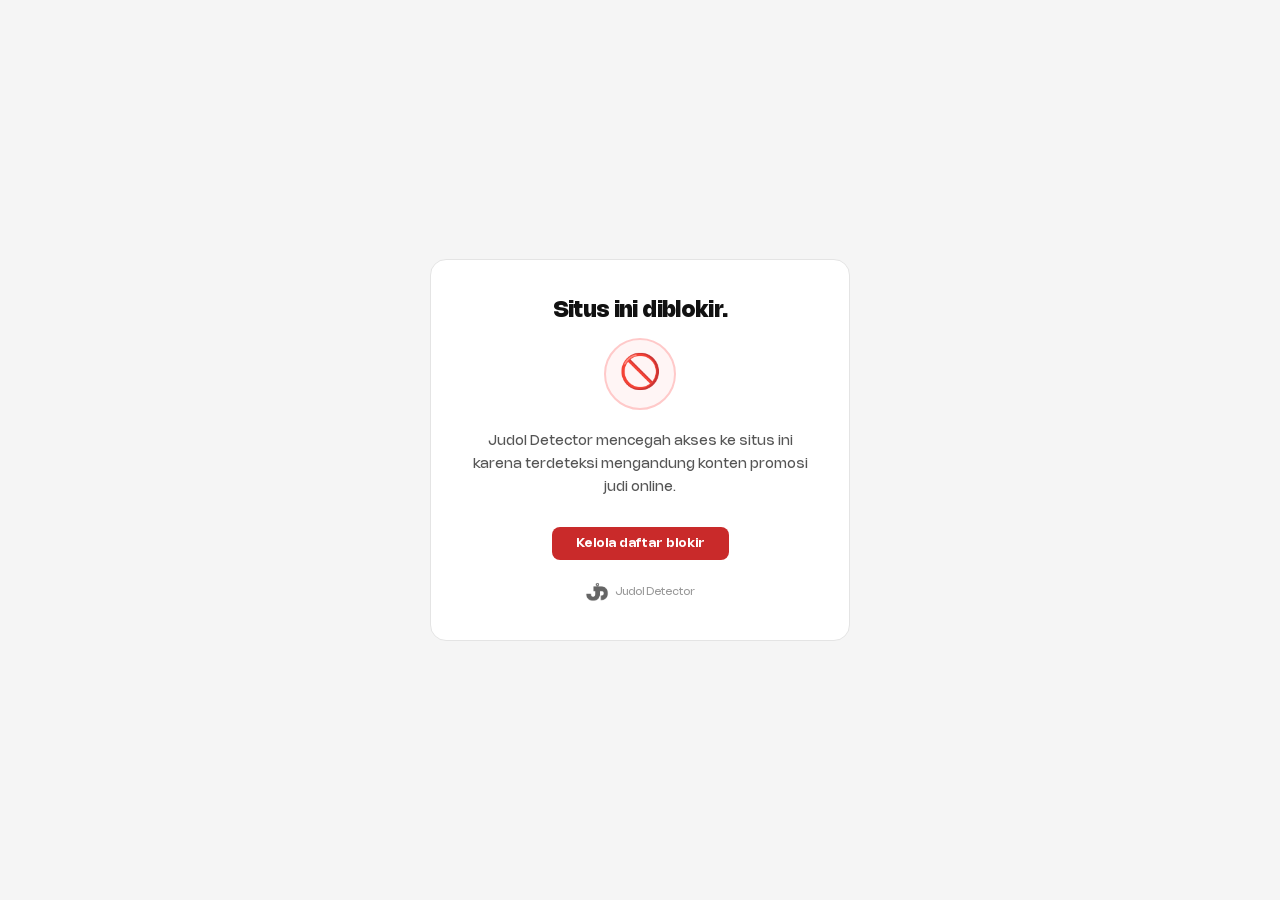
<file: extension/blocked.html>
<!DOCTYPE html>
<html lang="id">
<head>
    <meta charset="UTF-8">
    <meta name="viewport" content="width=device-width, initial-scale=1.0">
    <title>Situs Diblokir — Judol Detector</title>
    <style>
        @font-face {
            font-family: 'Nohemi';
            src: url('fonts/Nohemi-VF.ttf') format('truetype');
            font-weight: 100 900;
            font-style: normal;
            font-display: swap;
        }

        :root {
            --bg:           #f5f5f5;
            --surface:      #ffffff;
            --border:       #e4e4e4;
            --text:         #111111;
            --text-2:       #555555;
            --text-3:       #999999;
            --danger:       #c92a2a;
            --danger-light: #fff5f5;
            --danger-border:#ffc9c9;
        }

        * { margin: 0; padding: 0; box-sizing: border-box; }

        body {
            font-family: 'Nohemi', -apple-system, BlinkMacSystemFont, sans-serif;
            background: var(--bg);
            color: var(--text);
            min-height: 100vh;
            display: flex;
            align-items: center;
            justify-content: center;
            padding: 24px;
            -webkit-font-smoothing: antialiased;
        }

        .card {
            background: var(--surface);
            border: 1px solid var(--border);
            border-radius: 16px;
            padding: 40px 32px 36px;
            max-width: 420px;
            width: 100%;
            text-align: center;
        }

        h1 {
            font-size: 22px;
            font-weight: 800;
            color: var(--text);
            letter-spacing: -0.03em;
            margin-bottom: 16px;
        }

        .block-icon {
            width: 72px;
            height: 72px;
            background: var(--danger-light);
            border: 2px solid var(--danger-border);
            border-radius: 50%;
            display: flex;
            align-items: center;
            justify-content: center;
            margin: 0 auto 20px;
            font-size: 34px;
            line-height: 1;
        }

        .desc {
            font-size: 14px;
            color: var(--text-2);
            line-height: 1.65;
            margin-bottom: 28px;
        }

        .btn {
            display: inline-block;
            width: auto;
            padding: 10px 24px;
            border: none;
            border-radius: 8px;
            font-family: inherit;
            font-size: 13px;
            font-weight: 600;
            cursor: pointer;
            transition: opacity 0.15s, transform 0.1s;
            line-height: 1;
            background: var(--danger);
            color: white;
        }

        .btn:hover  { opacity: 0.88; transform: translateY(-1px); }
        .btn:active { transform: translateY(0); }

        .footer-note {
            margin-top: 20px;
            font-size: 11px;
            color: var(--text-3);
            display: flex;
            align-items: center;
            justify-content: center;
            gap: 6px;
        }

        .footer-logo {
            width: 24px;
            height: 24px;
            border-radius: 5px;
            object-fit: contain;
            opacity: 0.6;
        }
    </style>
</head>
<body>
    <div class="card">
        <h1>Situs ini diblokir.</h1>
        <div class="block-icon">🚫</div>
        <p class="desc">Judol Detector mencegah akses ke situs ini karena terdeteksi mengandung konten promosi judi online.</p>
        <button class="btn" id="btnManage">Kelola daftar blokir</button>
        <p class="footer-note">
            <img src="icons/jd_trans.png" class="footer-logo" alt="">
            Judol Detector
        </p>
    </div>

    <script src="blocked.js"></script>
</body>
</html>
</file>
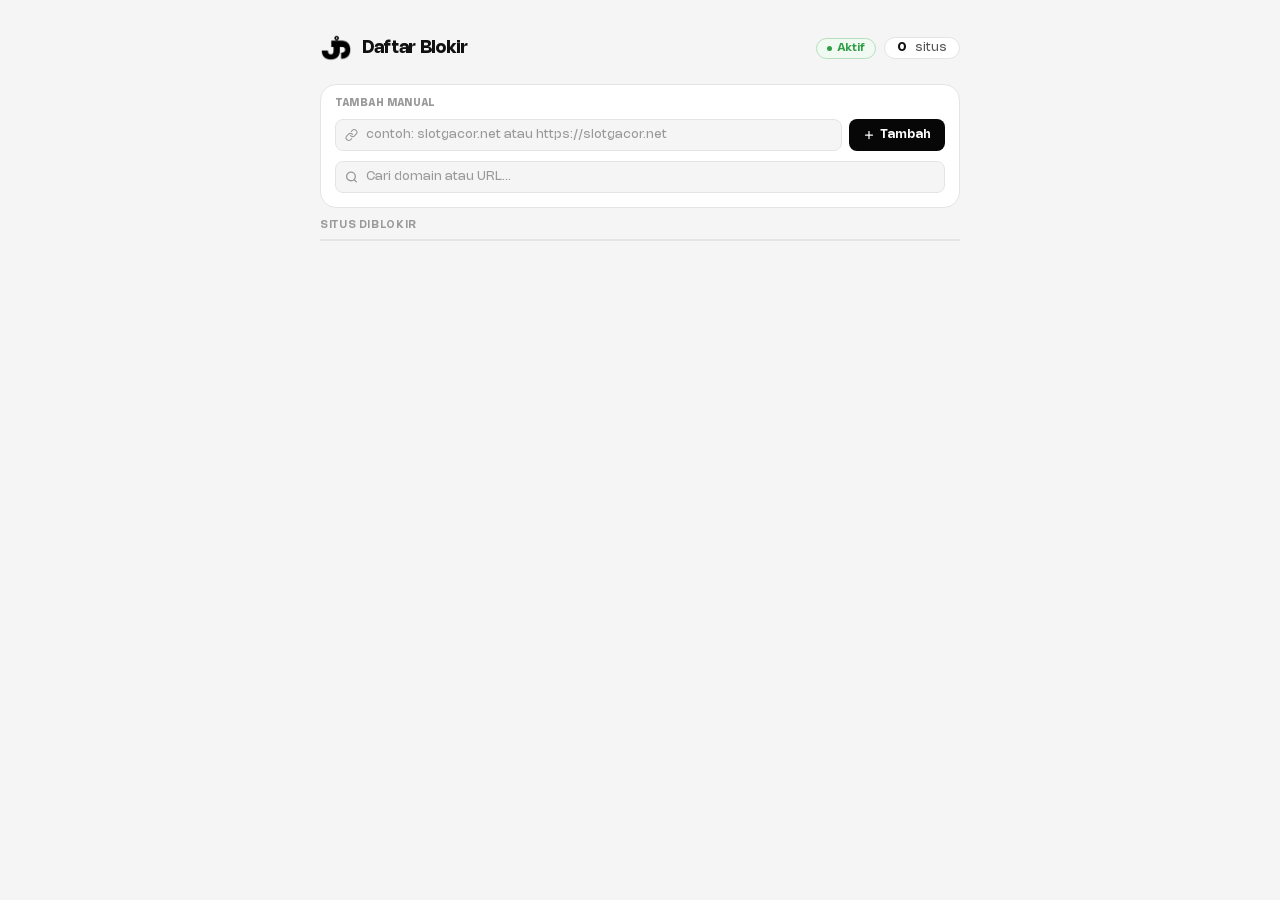
<file: extension/blocklist/blocklist.html>
<!DOCTYPE html>
<html lang="id">
<head>
    <meta charset="UTF-8">
    <meta name="viewport" content="width=device-width, initial-scale=1.0">
    <title>Daftar Blokir — Judol Detector</title>
    <style>
        @font-face {
            font-family: 'Nohemi';
            src: url('../fonts/Nohemi-VF.ttf') format('truetype');
            font-weight: 100 900;
            font-style: normal;
            font-display: swap;
        }

        :root {
            --bg:           #f5f5f5;
            --surface:      #ffffff;
            --border:       #e4e4e4;
            --border-dark:  #cccccc;
            --text:         #111111;
            --text-2:       #555555;
            --text-3:       #999999;
            --accent:       #070707;
            --accent-light: #f0f0f0;
            --accent-mid:   #cccccc;
            --danger:       #c92a2a;
            --danger-light: #fff5f5;
            --danger-border:#ffc9c9;
            --success:      #2f9e44;
            --r-s: 5px;
            --r:   8px;
            --r-l: 12px;
            --r-xl: 16px;
        }

        * { margin: 0; padding: 0; box-sizing: border-box; }

        body {
            font-family: 'Nohemi', -apple-system, BlinkMacSystemFont, sans-serif;
            background: var(--bg);
            color: var(--text);
            min-height: 100vh;
            padding: 32px 20px 48px;
            -webkit-font-smoothing: antialiased;
        }

        .container {
            max-width: 640px;
            margin: 0 auto;
        }

        /* ── HEADER ── */
        .page-header {
            display: flex;
            align-items: center;
            justify-content: space-between;
            margin-bottom: 20px;
            gap: 12px;
            flex-wrap: wrap;
        }

        .header-left {
            display: flex;
            align-items: center;
            gap: 10px;
        }

        .header-logo {
            width: 32px;
            height: 32px;
            border-radius: 7px;
            object-fit: contain;
        }

        .header-title {
            font-size: 17px;
            font-weight: 700;
            color: var(--text);
            letter-spacing: -0.02em;
        }

        .header-right {
            display: flex;
            align-items: center;
            gap: 8px;
        }

        .pill {
            display: flex;
            align-items: center;
            gap: 5px;
            background: var(--surface);
            border: 1px solid var(--border);
            border-radius: 100px;
            padding: 4px 12px;
            font-size: 12px;
            color: var(--text-2);
        }

        .pill strong { color: var(--text); font-weight: 700; }

        .status-pill {
            display: flex;
            align-items: center;
            gap: 5px;
            background: #f0faf2;
            border: 1px solid #b5dfbc;
            border-radius: 100px;
            padding: 4px 10px;
            font-size: 11px;
            font-weight: 600;
            color: var(--success);
        }

        .status-pulse {
            width: 5px;
            height: 5px;
            background: var(--success);
            border-radius: 50%;
            animation: pulse 1.5s ease infinite;
        }

        @keyframes pulse {
            0%, 100% { opacity: 1; }
            50%       { opacity: 0.35; }
        }

        /* ── CONTROL BOX ── */
        .control-box {
            background: var(--surface);
            border: 1px solid var(--border);
            border-radius: var(--r-xl);
            padding: 14px;
            margin-bottom: 12px;
            display: flex;
            flex-direction: column;
            gap: 10px;
        }

        .control-label {
            font-size: 10px;
            font-weight: 700;
            letter-spacing: 0.07em;
            text-transform: uppercase;
            color: var(--text-3);
        }

        .add-row {
            display: flex;
            gap: 7px;
        }

        .input-field {
            flex: 1;
            position: relative;
        }

        .input-ico {
            position: absolute;
            left: 10px;
            top: 50%;
            transform: translateY(-50%);
            color: var(--text-3);
            display: flex;
            pointer-events: none;
        }

        .input-ico svg { width: 13px; height: 13px; }

        input[type="text"] {
            width: 100%;
            background: var(--bg);
            border: 1px solid var(--border);
            border-radius: var(--r);
            padding: 9px 11px 9px 30px;
            color: var(--text);
            font-family: inherit;
            font-size: 12.5px;
            outline: none;
            transition: border-color 0.15s, box-shadow 0.15s;
        }

        input[type="text"]::placeholder { color: var(--text-3); }

        input[type="text"]:focus {
            border-color: var(--accent);
            box-shadow: 0 0 0 2px rgba(26,86,219,0.12);
            background: white;
        }

        input[type="text"].invalid {
            border-color: var(--danger);
            box-shadow: 0 0 0 2px rgba(201,42,42,0.1);
        }

        .btn-add {
            background: var(--accent);
            color: white;
            border: none;
            border-radius: var(--r);
            padding: 9px 14px;
            font-family: inherit;
            font-size: 12px;
            font-weight: 600;
            cursor: pointer;
            white-space: nowrap;
            display: flex;
            align-items: center;
            gap: 5px;
            transition: opacity 0.15s;
        }

        .btn-add:hover { opacity: 0.85; }
        .btn-add svg   { width: 12px; height: 12px; }

        .validation-msg {
            font-size: 11px;
            color: var(--danger);
            display: none;
        }

        .btn-clear-all {
            font-size: 11px;
            font-weight: 500;
            color: var(--text-3);
            background: none;
            border: none;
            cursor: pointer;
            padding: 2px 6px;
            border-radius: var(--r-s);
            transition: color 0.15s, background 0.15s;
            display: none;
        }

        .btn-clear-all:hover {
            color: var(--danger);
            background: var(--danger-light);
        }

        /* ── LIST HEADER ── */
        .list-head {
            display: flex;
            align-items: center;
            justify-content: space-between;
            margin-bottom: 8px;
        }

        .list-head-label {
            font-size: 10.5px;
            font-weight: 600;
            letter-spacing: 0.06em;
            text-transform: uppercase;
            color: var(--text-3);
        }

        /* ── LIST ── */
        .list {
            list-style: none;
            background: var(--surface);
            border: 1px solid var(--border);
            border-radius: var(--r-xl);
            overflow: hidden;
            max-height: 440px;
            overflow-y: auto;
            scrollbar-width: thin;
            scrollbar-color: #e0e0e0 transparent;
        }

        .list::-webkit-scrollbar       { width: 4px; }
        .list::-webkit-scrollbar-track { background: transparent; }
        .list::-webkit-scrollbar-thumb { background: #e0e0e0; border-radius: 4px; }

        /* ── LIST ITEM ── */
        .list-item {
            display: flex;
            align-items: center;
            justify-content: space-between;
            padding: 11px 14px;
            border-bottom: 1px solid var(--border);
            gap: 10px;
            animation: fadeIn 0.18s ease;
            transition: background 0.12s;
        }

        .list-item:last-child { border-bottom: none; }
        .list-item:hover      { background: #fafafa; }

        @keyframes fadeIn {
            from { opacity: 0; transform: translateY(4px); }
            to   { opacity: 1; transform: translateY(0); }
        }

        .item-left {
            display: flex;
            align-items: center;
            gap: 9px;
            overflow: hidden;
        }

        .favicon {
            width: 20px;
            height: 20px;
            border-radius: 4px;
            border: 1px solid var(--border);
            background: var(--bg);
            display: flex;
            align-items: center;
            justify-content: center;
            flex-shrink: 0;
            overflow: hidden;
        }

        .favicon img { width: 100%; height: 100%; object-fit: cover; }

        .favicon-letter {
            font-size: 8px;
            font-weight: 700;
            color: var(--text-3);
            text-transform: uppercase;
        }

        .item-domain {
            font-size: 13px;
            font-weight: 500;
            color: var(--text);
            white-space: nowrap;
            overflow: hidden;
            text-overflow: ellipsis;
        }

        .btn-del {
            background: none;
            border: none;
            cursor: pointer;
            color: var(--text-3);
            padding: 4px;
            border-radius: var(--r-s);
            display: flex;
            align-items: center;
            flex-shrink: 0;
            transition: color 0.15s, background 0.15s;
        }

        .btn-del svg  { width: 14px; height: 14px; }
        .btn-del:hover {
            color: var(--danger);
            background: var(--danger-light);
        }

        /* ── EMPTY STATE ── */
        .empty {
            text-align: center;
            padding: 44px 20px;
            border: 1px solid var(--border);
            border-radius: var(--r-xl);
            background: white;
            display: none;
        }

        .empty-title { font-size: 14px; font-weight: 600; color: var(--text); margin-bottom: 6px; }
        .empty-desc  { font-size: 12px; color: var(--text-3); line-height: 1.6; max-width: 280px; margin: 0 auto; }

        /* ── FADE OUT ANIMATION ── */
        .item-out {
            animation: itemOut 0.18s ease forwards !important;
        }

        @keyframes itemOut {
            to {
                opacity: 0;
                max-height: 0;
                padding-top: 0;
                padding-bottom: 0;
                border-bottom-width: 0;
                overflow: hidden;
            }
        }

        /* ── MODAL ── */
        .overlay {
            position: fixed;
            inset: 0;
            background: rgba(0,0,0,0.35);
            backdrop-filter: blur(3px);
            display: flex;
            align-items: center;
            justify-content: center;
            z-index: 100;
            opacity: 0;
            pointer-events: none;
            transition: opacity 0.18s;
        }

        .overlay.open {
            opacity: 1;
            pointer-events: auto;
        }

        .modal {
            background: var(--surface);
            border: 1px solid var(--border);
            border-radius: var(--r-xl);
            padding: 24px;
            max-width: 340px;
            width: 90%;
            transform: scale(0.95);
            transition: transform 0.18s;
        }

        .overlay.open .modal { transform: scale(1); }

        .modal h3 {
            font-size: 15px;
            font-weight: 700;
            color: var(--text);
            margin-bottom: 8px;
        }

        .modal p {
            font-size: 12.5px;
            color: var(--text-2);
            line-height: 1.6;
            margin-bottom: 20px;
        }

        .modal-btns { display: flex; gap: 8px; }

        .modal-btn {
            flex: 1;
            padding: 9px 12px;
            border: none;
            border-radius: var(--r);
            font-family: inherit;
            font-size: 12px;
            font-weight: 600;
            cursor: pointer;
            transition: opacity 0.15s;
        }

        .modal-btn:hover  { opacity: 0.85; }
        .modal-btn-cancel { background: var(--bg); color: var(--text-2); border: 1px solid var(--border-dark); }
        .modal-btn-danger { background: var(--danger); color: white; }

        /* ── TOAST ── */
        .toasts {
            position: fixed;
            bottom: 20px;
            right: 20px;
            z-index: 300;
            display: flex;
            flex-direction: column;
            gap: 6px;
            pointer-events: none;
        }

        .toast {
            background: var(--text);
            color: white;
            padding: 10px 16px;
            border-radius: var(--r);
            font-size: 12.5px;
            font-weight: 500;
            opacity: 0;
            transform: translateY(8px) scale(0.97);
            transition: opacity 0.2s, transform 0.2s;
            pointer-events: auto;
            max-width: 280px;
            box-shadow: 0 4px 12px rgba(0,0,0,0.15);
        }

        .toast.ok  { background: #1a1a1a; }
        .toast.err { background: var(--danger); }
        .toast.show { opacity: 1; transform: translateY(0) scale(1); }

        @media (max-width: 480px) {
            body { padding: 20px 14px 36px; }
        }
    </style>
</head>
<body>
<div class="container">

    <header class="page-header">
        <div class="header-left">
        <img src="../icons/jd_trans.png" class="header-logo" alt="Logo" onerror="this.style.display='none'">
            <h1 class="header-title">Daftar Blokir</h1>
        </div>
        <div class="header-right">
            <div class="status-pill">
                <span class="status-pulse"></span>
                Aktif
            </div>
            <div class="pill"><strong id="blockedCount">0</strong>&nbsp;situs</div>
        </div>
    </header>

    <div class="control-box">
        <div class="control-label">Tambah manual</div>
        <div style="display:flex;flex-direction:column;gap:6px;">
            <div class="add-row">
                <div class="input-field">
                    <div class="input-ico">
                        <svg xmlns="http://www.w3.org/2000/svg" viewBox="0 0 24 24" fill="none"
                             stroke="currentColor" stroke-width="2" stroke-linecap="round" stroke-linejoin="round">
                            <path d="M10 13a5 5 0 0 0 7.54.54l3-3a5 5 0 0 0-7.07-7.07l-1.72 1.71"></path>
                            <path d="M14 11a5 5 0 0 0-7.54-.54l-3 3a5 5 0 0 0 7.07 7.07l1.71-1.71"></path>
                        </svg>
                    </div>
                    <input type="text" id="inputDomain" placeholder="contoh: slotgacor.net atau https://slotgacor.net" autocomplete="off">
                </div>
                <button id="btnAdd" class="btn-add">
                    <svg xmlns="http://www.w3.org/2000/svg" viewBox="0 0 24 24" fill="none"
                         stroke="currentColor" stroke-width="2.5" stroke-linecap="round" stroke-linejoin="round">
                        <line x1="12" y1="5" x2="12" y2="19"></line>
                        <line x1="5" y1="12" x2="19" y2="12"></line>
                    </svg>
                    Tambah
                </button>
            </div>
            <span id="validationMessage" class="validation-msg">Format domain tidak valid. Masukkan tanpa http:// atau https://</span>
        </div>
        <div class="input-field">
            <div class="input-ico">
                <svg xmlns="http://www.w3.org/2000/svg" viewBox="0 0 24 24" fill="none"
                     stroke="currentColor" stroke-width="2.5" stroke-linecap="round" stroke-linejoin="round">
                    <circle cx="11" cy="11" r="8"></circle>
                    <line x1="21" y1="21" x2="16.65" y2="16.65"></line>
                </svg>
            </div>
            <input type="text" id="searchBar" placeholder="Cari domain atau URL..." autocomplete="off">
        </div>
    </div>

    <div class="list-head">
        <span class="list-head-label">Situs Diblokir</span>
        <button id="btnClearAll" class="btn-clear-all">Hapus semua</button>
    </div>

    <ul id="list" class="list"></ul>

    <div id="emptyState" class="empty">
        <div class="empty-title" id="emptyTitle">Belum ada situs yang diblokir</div>
        <p class="empty-desc" id="emptyDesc">Tambahkan domain secara manual di atas, atau biarkan ekstensi mendeteksi dan memblokir otomatis.</p>
    </div>

</div>

<!-- Modal konfirmasi hapus semua -->
<div id="confirmModal" class="overlay">
    <div class="modal">
        <h3>Hapus semua blokir?</h3>
        <p>Semua domain di daftar ini akan dihapus. Situs-situs tersebut bisa diakses kembali. Tindakan ini tidak bisa dibatalkan.</p>
        <div class="modal-btns">
            <button id="btnModalCancel" class="modal-btn modal-btn-cancel">Batal</button>
            <button id="btnModalConfirm" class="modal-btn modal-btn-danger">Ya, hapus semua</button>
        </div>
    </div>
</div>

<div id="toastContainer" class="toasts"></div>

<script src="blocklist.js"></script>
</body>
</html>
</file>
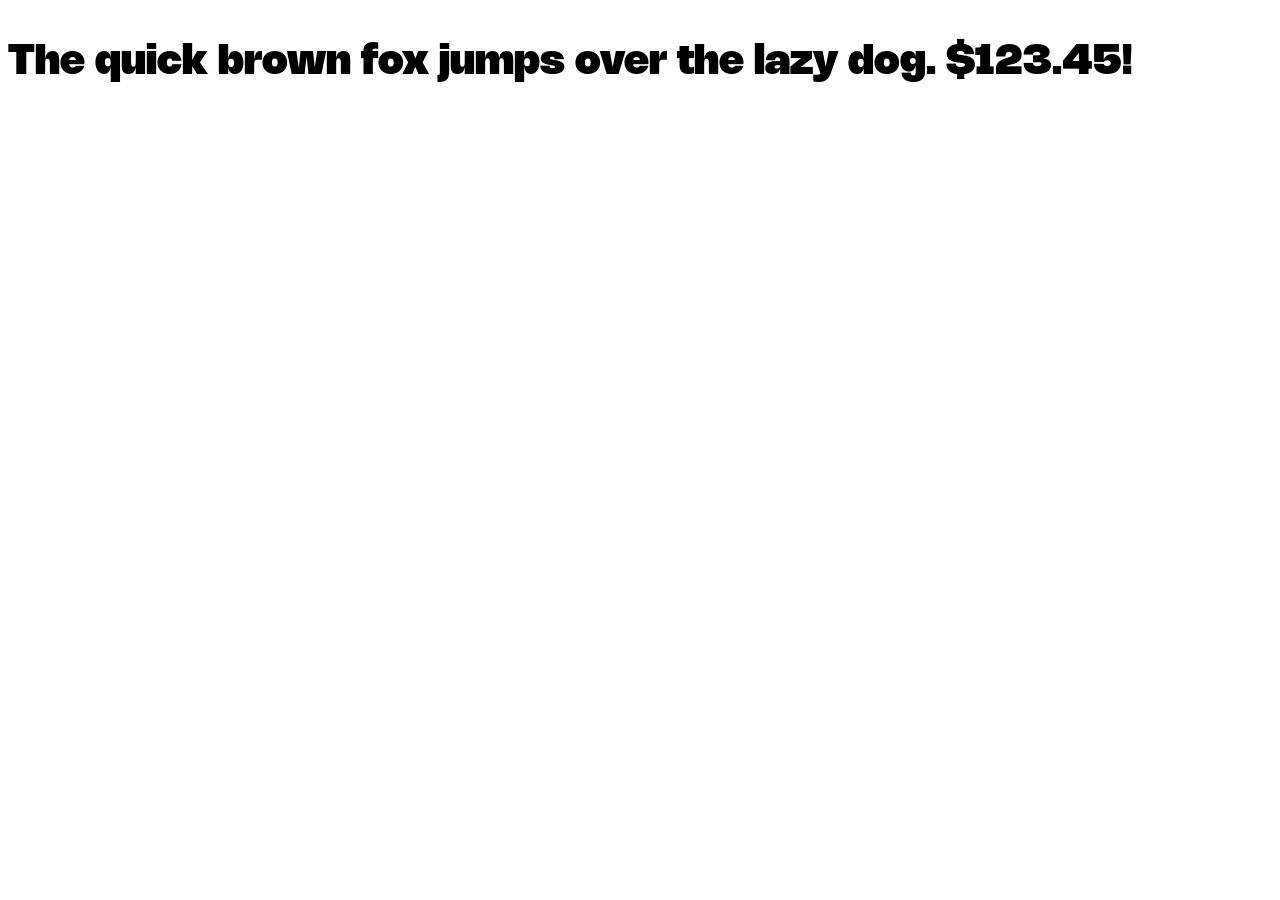
<file: landing-page/fonts/Nohemi/Nohemi/Web-PS/Nohemi-Black.html>
<!DOCTYPE html PUBLIC "-//W3C//DTD XHTML 1.0 Strict//EN" "http://www.w3.org/TR/xhtml1/DTD/xhtml1-strict.dtd">
<html lang="en" xml:lang="en" xmlns="http://www.w3.org/1999/xhtml">
<head>
<meta content="text/html; charset=utf-8" http-equiv="content-type"/>
<meta content="en-us" http-equiv="Content-Language"/>
<title>Nohemi Black - Web Font Specimen</title>
<link rel="stylesheet" type="text/css" media="screen" href="Nohemi-Black.css" />
<style type="text/css" media="screen">
body { font-size: 42px; font-family: "NohemiBlack", Georgia; }
</style>
</head>
<body>
<p contenteditable="true">The quick brown fox jumps over the lazy dog. $123.45!</p>
</body>
</html>
</file>
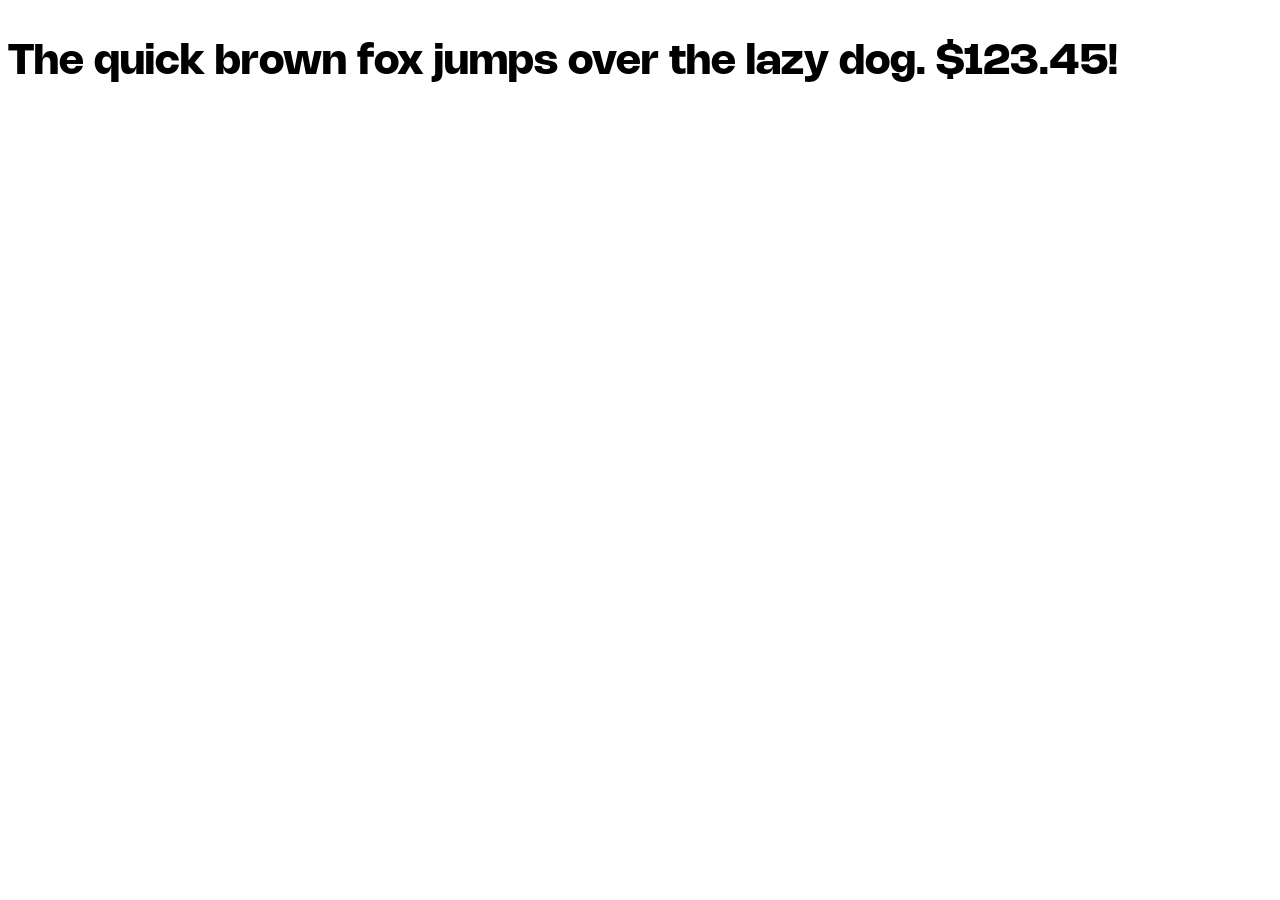
<file: landing-page/fonts/Nohemi/Nohemi/Web-PS/Nohemi-Bold.html>
<!DOCTYPE html PUBLIC "-//W3C//DTD XHTML 1.0 Strict//EN" "http://www.w3.org/TR/xhtml1/DTD/xhtml1-strict.dtd">
<html lang="en" xml:lang="en" xmlns="http://www.w3.org/1999/xhtml">
<head>
<meta content="text/html; charset=utf-8" http-equiv="content-type"/>
<meta content="en-us" http-equiv="Content-Language"/>
<title>Nohemi Bold - Web Font Specimen</title>
<link rel="stylesheet" type="text/css" media="screen" href="Nohemi-Bold.css" />
<style type="text/css" media="screen">
body { font-size: 42px; font-family: "Nohemi", Georgia; }
</style>
</head>
<body>
<p contenteditable="true">The quick brown fox jumps over the lazy dog. $123.45!</p>
</body>
</html>
</file>
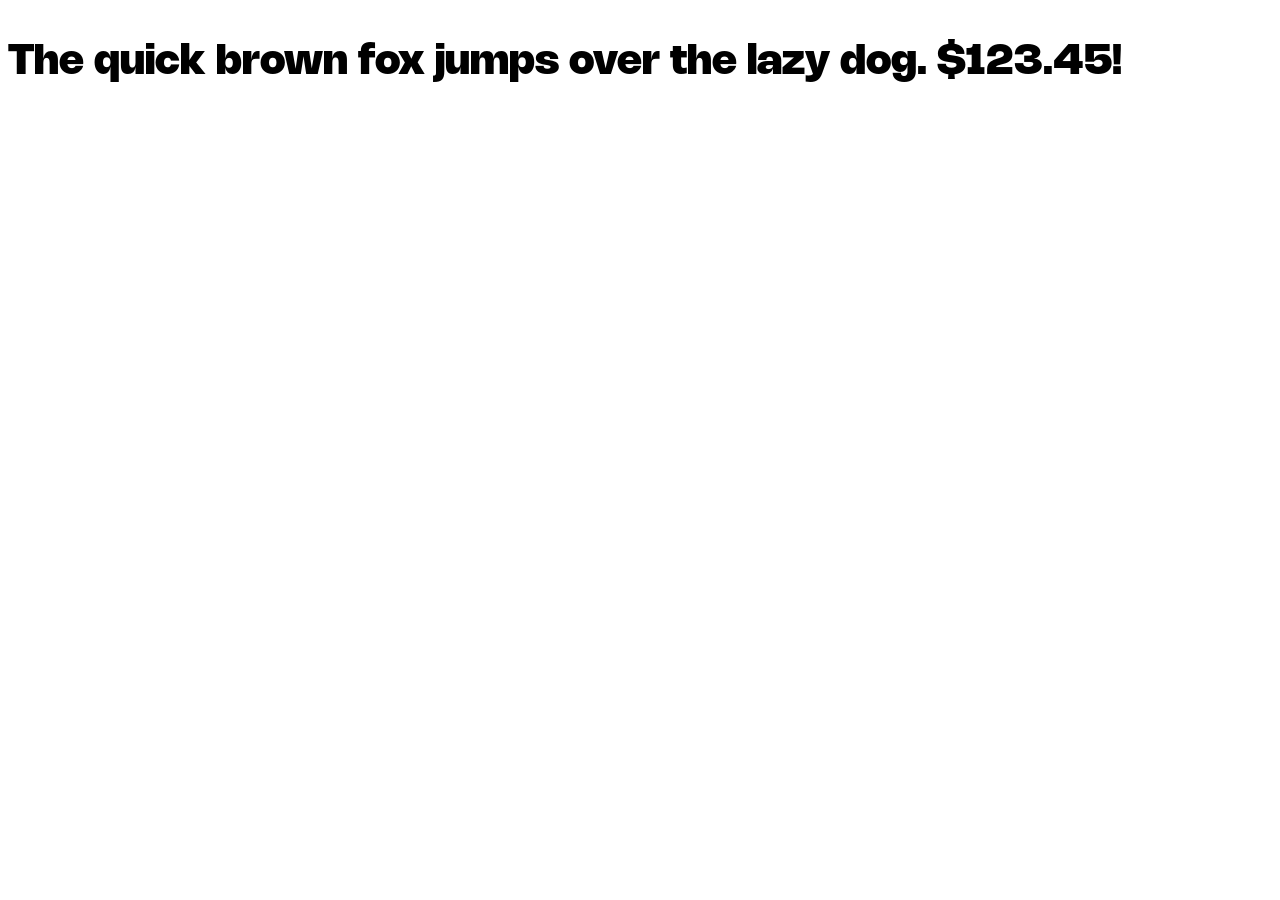
<file: landing-page/fonts/Nohemi/Nohemi/Web-PS/Nohemi-ExtraBold.html>
<!DOCTYPE html PUBLIC "-//W3C//DTD XHTML 1.0 Strict//EN" "http://www.w3.org/TR/xhtml1/DTD/xhtml1-strict.dtd">
<html lang="en" xml:lang="en" xmlns="http://www.w3.org/1999/xhtml">
<head>
<meta content="text/html; charset=utf-8" http-equiv="content-type"/>
<meta content="en-us" http-equiv="Content-Language"/>
<title>Nohemi Extra Bold - Web Font Specimen</title>
<link rel="stylesheet" type="text/css" media="screen" href="Nohemi-ExtraBold.css" />
<style type="text/css" media="screen">
body { font-size: 42px; font-family: "NohemiExtBd", Georgia; }
</style>
</head>
<body>
<p contenteditable="true">The quick brown fox jumps over the lazy dog. $123.45!</p>
</body>
</html>
</file>
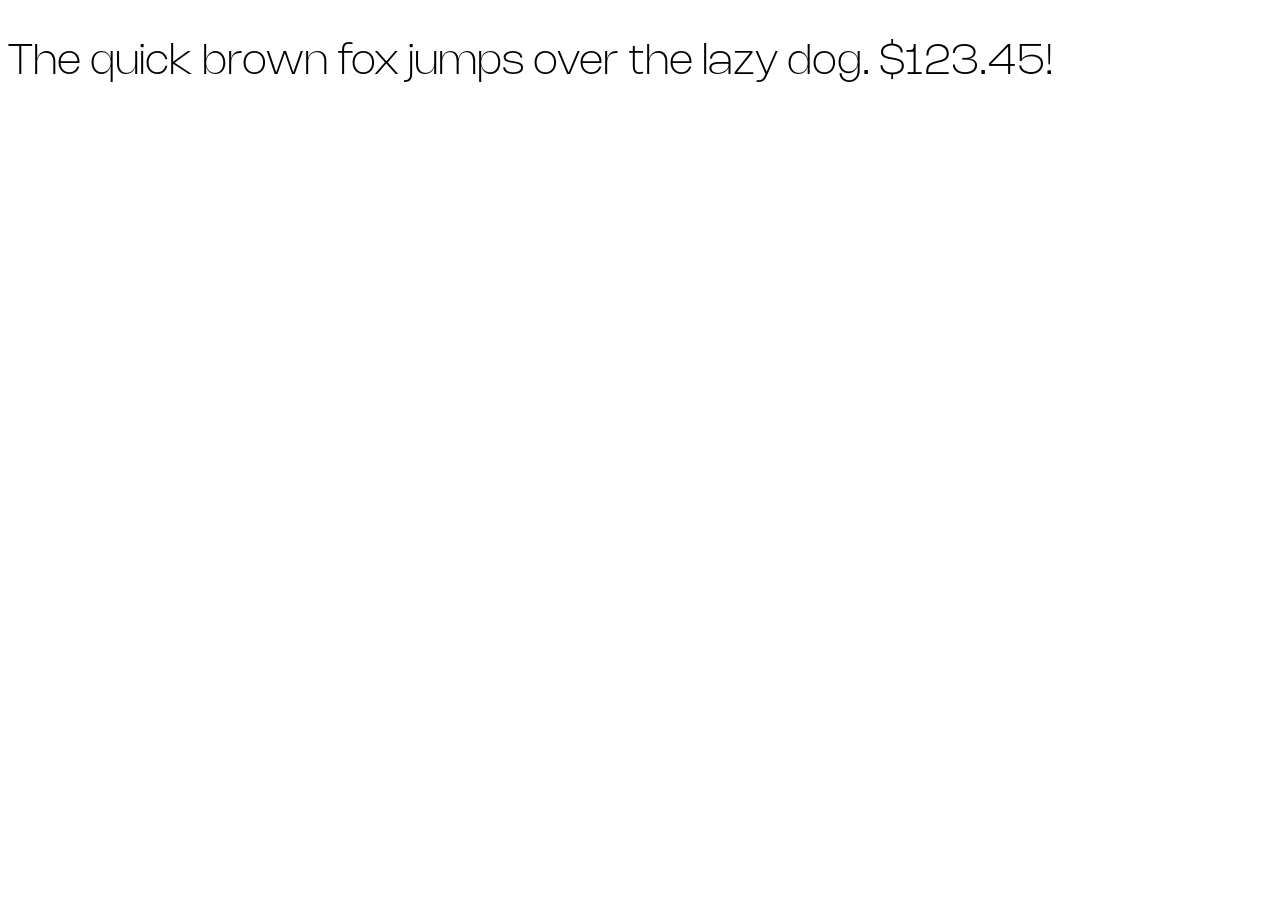
<file: landing-page/fonts/Nohemi/Nohemi/Web-PS/Nohemi-ExtraLight.html>
<!DOCTYPE html PUBLIC "-//W3C//DTD XHTML 1.0 Strict//EN" "http://www.w3.org/TR/xhtml1/DTD/xhtml1-strict.dtd">
<html lang="en" xml:lang="en" xmlns="http://www.w3.org/1999/xhtml">
<head>
<meta content="text/html; charset=utf-8" http-equiv="content-type"/>
<meta content="en-us" http-equiv="Content-Language"/>
<title>Nohemi Extra Light - Web Font Specimen</title>
<link rel="stylesheet" type="text/css" media="screen" href="Nohemi-ExtraLight.css" />
<style type="text/css" media="screen">
body { font-size: 42px; font-family: "NohemiExtLt", Georgia; }
</style>
</head>
<body>
<p contenteditable="true">The quick brown fox jumps over the lazy dog. $123.45!</p>
</body>
</html>
</file>
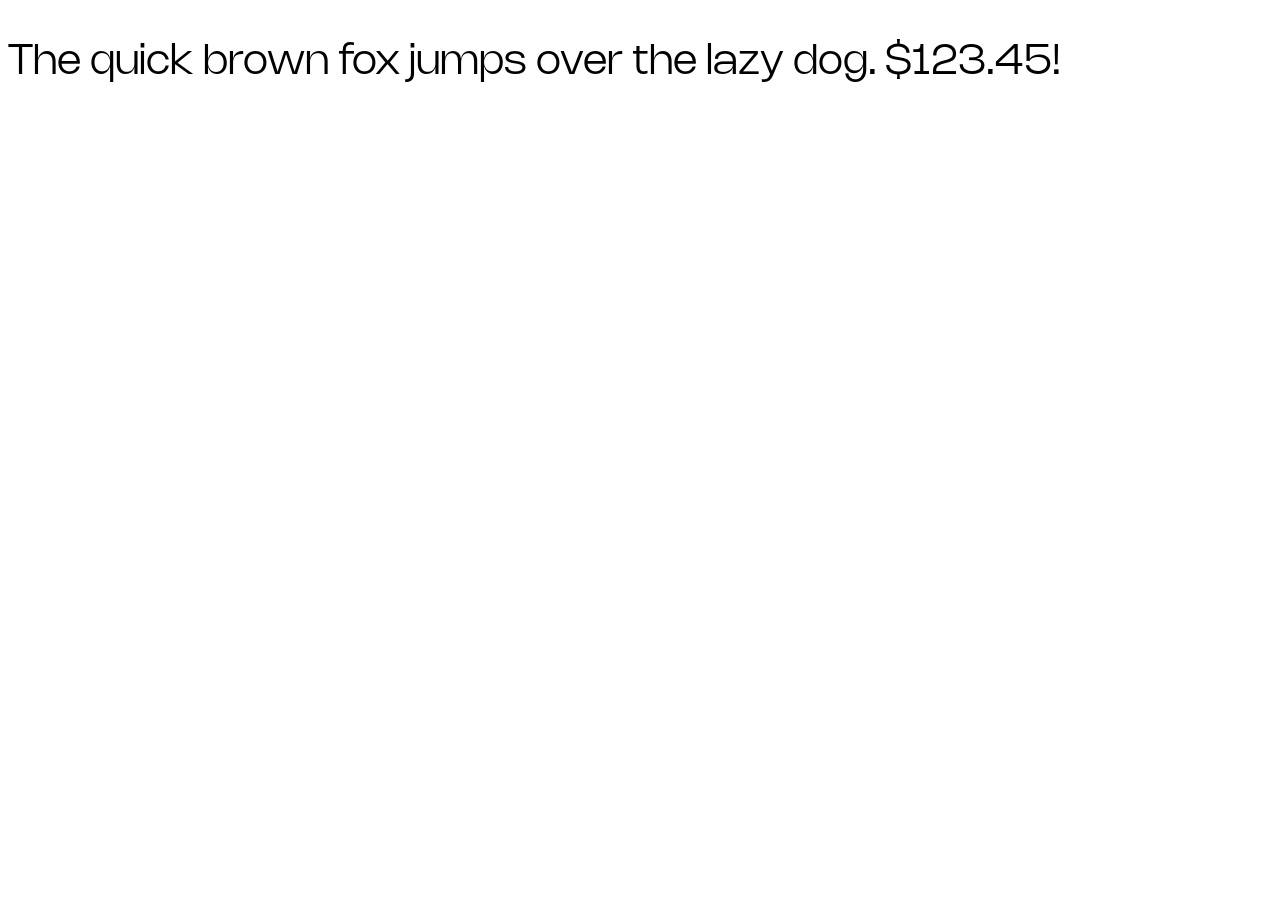
<file: landing-page/fonts/Nohemi/Nohemi/Web-PS/Nohemi-Light.html>
<!DOCTYPE html PUBLIC "-//W3C//DTD XHTML 1.0 Strict//EN" "http://www.w3.org/TR/xhtml1/DTD/xhtml1-strict.dtd">
<html lang="en" xml:lang="en" xmlns="http://www.w3.org/1999/xhtml">
<head>
<meta content="text/html; charset=utf-8" http-equiv="content-type"/>
<meta content="en-us" http-equiv="Content-Language"/>
<title>Nohemi Light - Web Font Specimen</title>
<link rel="stylesheet" type="text/css" media="screen" href="Nohemi-Light.css" />
<style type="text/css" media="screen">
body { font-size: 42px; font-family: "NohemiLight", Georgia; }
</style>
</head>
<body>
<p contenteditable="true">The quick brown fox jumps over the lazy dog. $123.45!</p>
</body>
</html>
</file>
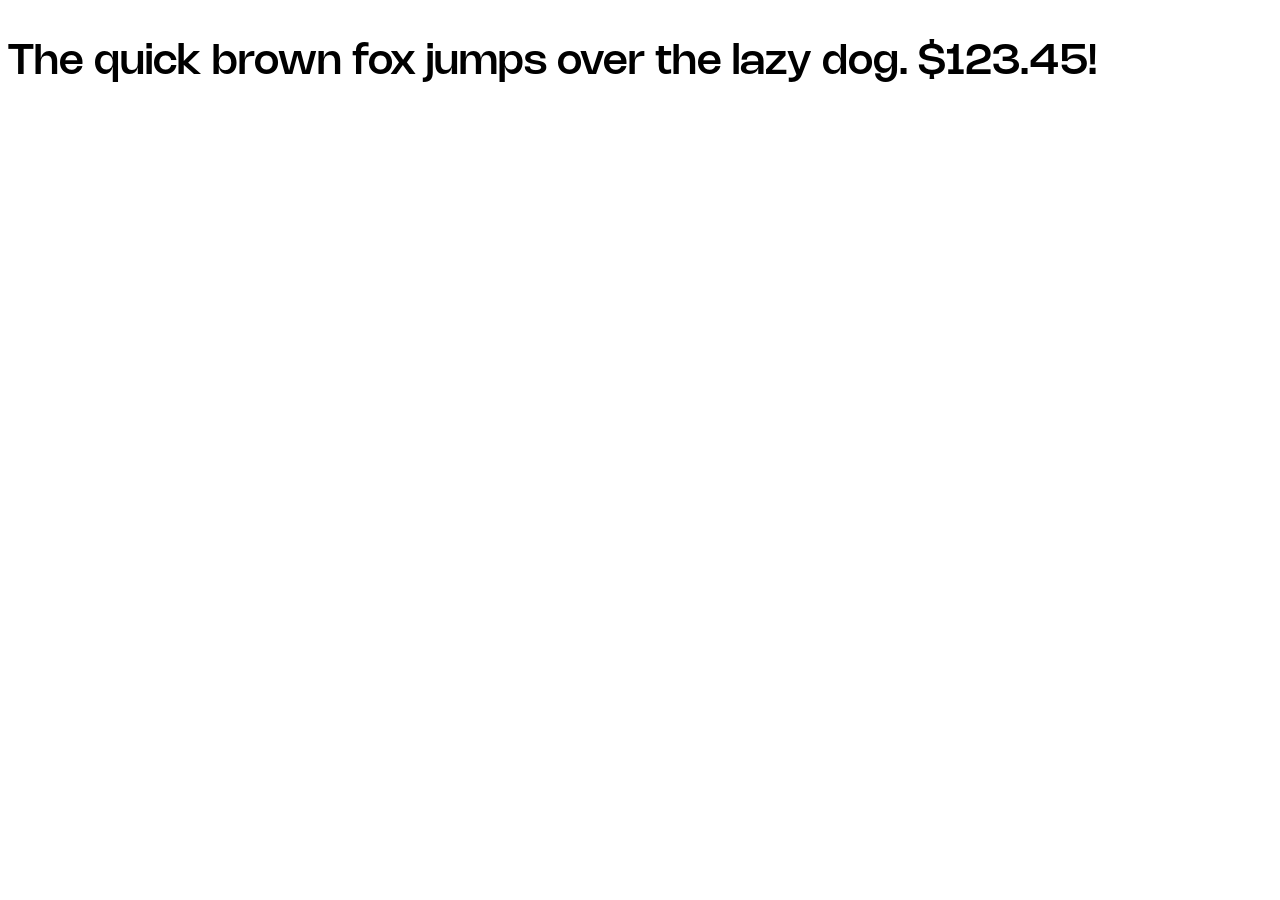
<file: landing-page/fonts/Nohemi/Nohemi/Web-PS/Nohemi-Medium.html>
<!DOCTYPE html PUBLIC "-//W3C//DTD XHTML 1.0 Strict//EN" "http://www.w3.org/TR/xhtml1/DTD/xhtml1-strict.dtd">
<html lang="en" xml:lang="en" xmlns="http://www.w3.org/1999/xhtml">
<head>
<meta content="text/html; charset=utf-8" http-equiv="content-type"/>
<meta content="en-us" http-equiv="Content-Language"/>
<title>Nohemi Medium - Web Font Specimen</title>
<link rel="stylesheet" type="text/css" media="screen" href="Nohemi-Medium.css" />
<style type="text/css" media="screen">
body { font-size: 42px; font-family: "NohemiMed", Georgia; }
</style>
</head>
<body>
<p contenteditable="true">The quick brown fox jumps over the lazy dog. $123.45!</p>
</body>
</html>
</file>
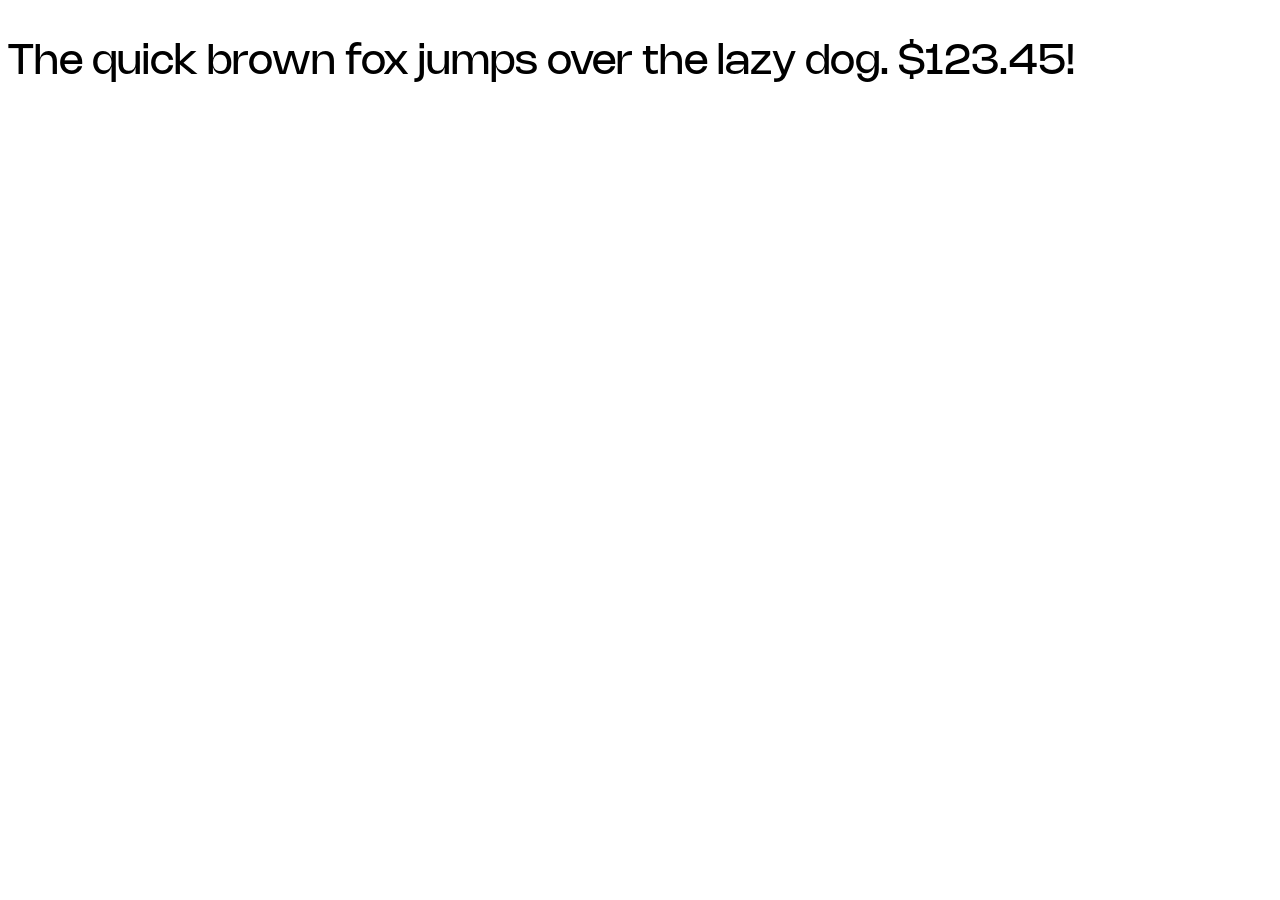
<file: landing-page/fonts/Nohemi/Nohemi/Web-PS/Nohemi-Regular.html>
<!DOCTYPE html PUBLIC "-//W3C//DTD XHTML 1.0 Strict//EN" "http://www.w3.org/TR/xhtml1/DTD/xhtml1-strict.dtd">
<html lang="en" xml:lang="en" xmlns="http://www.w3.org/1999/xhtml">
<head>
<meta content="text/html; charset=utf-8" http-equiv="content-type"/>
<meta content="en-us" http-equiv="Content-Language"/>
<title>Nohemi Regular - Web Font Specimen</title>
<link rel="stylesheet" type="text/css" media="screen" href="Nohemi-Regular.css" />
<style type="text/css" media="screen">
body { font-size: 42px; font-family: "Nohemi", Georgia; }
</style>
</head>
<body>
<p contenteditable="true">The quick brown fox jumps over the lazy dog. $123.45!</p>
</body>
</html>
</file>
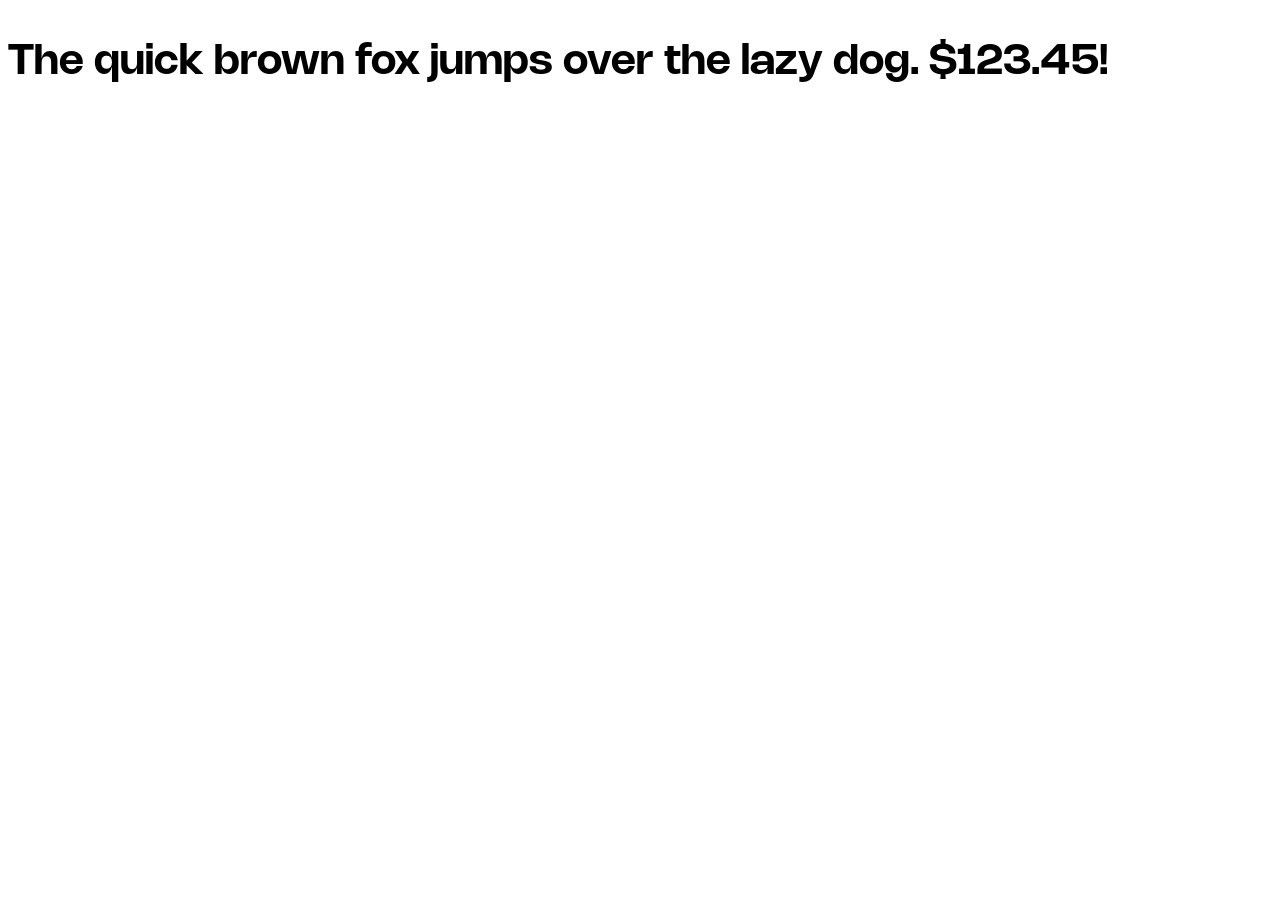
<file: landing-page/fonts/Nohemi/Nohemi/Web-PS/Nohemi-SemiBold.html>
<!DOCTYPE html PUBLIC "-//W3C//DTD XHTML 1.0 Strict//EN" "http://www.w3.org/TR/xhtml1/DTD/xhtml1-strict.dtd">
<html lang="en" xml:lang="en" xmlns="http://www.w3.org/1999/xhtml">
<head>
<meta content="text/html; charset=utf-8" http-equiv="content-type"/>
<meta content="en-us" http-equiv="Content-Language"/>
<title>Nohemi Semi Bold - Web Font Specimen</title>
<link rel="stylesheet" type="text/css" media="screen" href="Nohemi-SemiBold.css" />
<style type="text/css" media="screen">
body { font-size: 42px; font-family: "NohemiSemBd", Georgia; }
</style>
</head>
<body>
<p contenteditable="true">The quick brown fox jumps over the lazy dog. $123.45!</p>
</body>
</html>
</file>
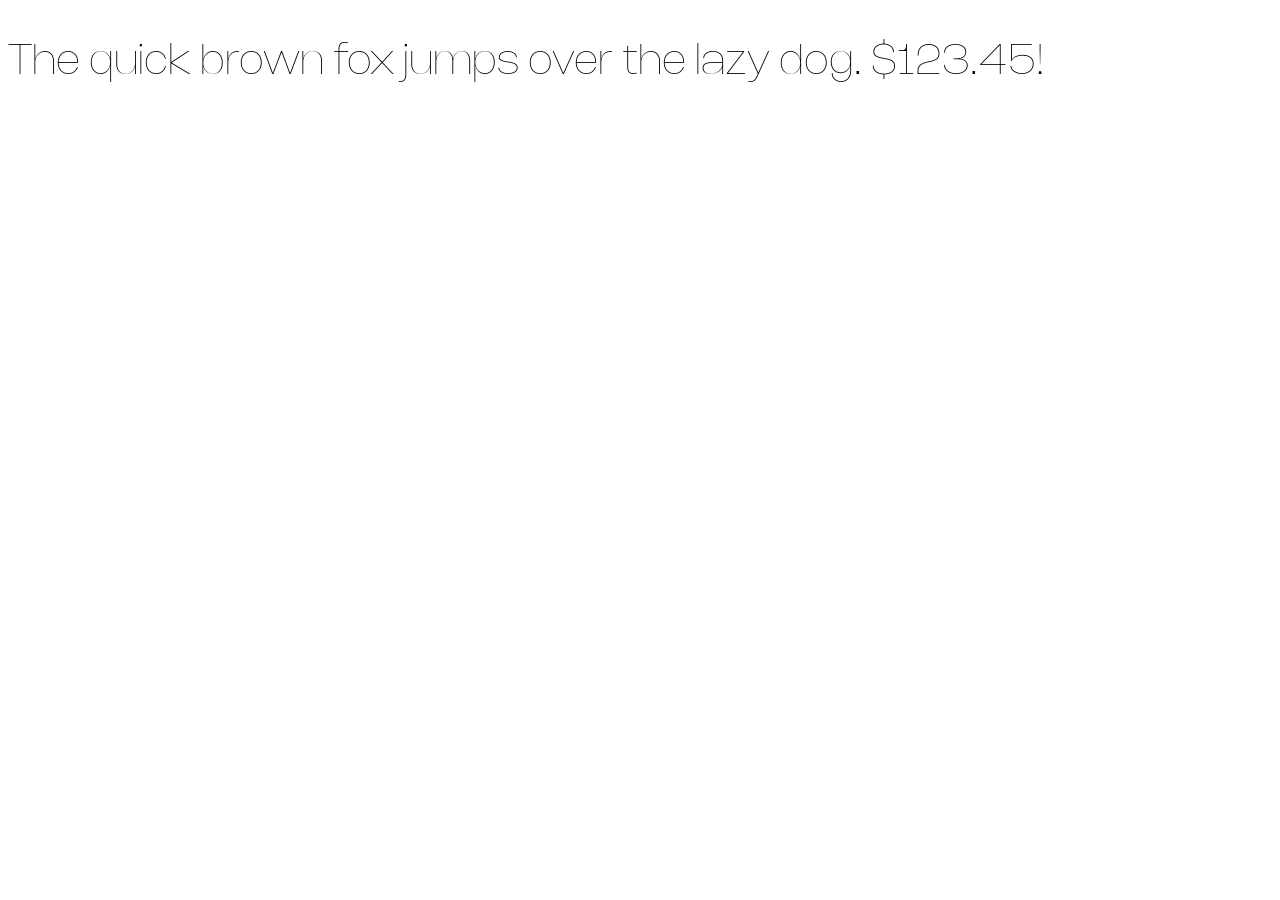
<file: landing-page/fonts/Nohemi/Nohemi/Web-PS/Nohemi-Thin.html>
<!DOCTYPE html PUBLIC "-//W3C//DTD XHTML 1.0 Strict//EN" "http://www.w3.org/TR/xhtml1/DTD/xhtml1-strict.dtd">
<html lang="en" xml:lang="en" xmlns="http://www.w3.org/1999/xhtml">
<head>
<meta content="text/html; charset=utf-8" http-equiv="content-type"/>
<meta content="en-us" http-equiv="Content-Language"/>
<title>Nohemi Thin - Web Font Specimen</title>
<link rel="stylesheet" type="text/css" media="screen" href="Nohemi-Thin.css" />
<style type="text/css" media="screen">
body { font-size: 42px; font-family: "NohemiThin", Georgia; }
</style>
</head>
<body>
<p contenteditable="true">The quick brown fox jumps over the lazy dog. $123.45!</p>
</body>
</html>
</file>
<file: landing-page/fonts/Nohemi/Nohemi/Web-PS/Nohemi-Black.css>
/* Webfont: Nohemi-Black */@font-face {
    font-family: 'NohemiBlack';
    src: url('Nohemi-Black.woff2') format('woff2'), /* Modern Browsers */
         url('Nohemi-Black.otf') format('opentype'); /* Safari, Android, iOS */
             font-style: normal;
    font-weight: normal;
    text-rendering: optimizeLegibility;
}
</file>
<file: landing-page/fonts/Nohemi/Nohemi/Web-PS/Nohemi-Bold.css>
/* Webfont: Nohemi-Bold */@font-face {
    font-family: 'Nohemi';
    src: url('Nohemi-Bold.woff2') format('woff2'), /* Modern Browsers */
         url('Nohemi-Bold.otf') format('opentype'); /* Safari, Android, iOS */
             font-style: normal;
    font-weight: bold;
    text-rendering: optimizeLegibility;
}
</file>
<file: landing-page/fonts/Nohemi/Nohemi/Web-PS/Nohemi-ExtraBold.css>
/* Webfont: Nohemi-ExtraBold */@font-face {
    font-family: 'NohemiExtBd';
    src: url('Nohemi-ExtraBold.woff2') format('woff2'), /* Modern Browsers */
         url('Nohemi-ExtraBold.otf') format('opentype'); /* Safari, Android, iOS */
             font-style: normal;
    font-weight: normal;
    text-rendering: optimizeLegibility;
}
</file>
<file: landing-page/fonts/Nohemi/Nohemi/Web-PS/Nohemi-ExtraLight.css>
/* Webfont: Nohemi-ExtraLight */@font-face {
    font-family: 'NohemiExtLt';
    src: url('Nohemi-ExtraLight.woff2') format('woff2'), /* Modern Browsers */
         url('Nohemi-ExtraLight.otf') format('opentype'); /* Safari, Android, iOS */
             font-style: normal;
    font-weight: normal;
    text-rendering: optimizeLegibility;
}
</file>
<file: landing-page/fonts/Nohemi/Nohemi/Web-PS/Nohemi-Light.css>
/* Webfont: Nohemi-Light */@font-face {
    font-family: 'NohemiLight';
    src: url('Nohemi-Light.woff2') format('woff2'), /* Modern Browsers */
         url('Nohemi-Light.otf') format('opentype'); /* Safari, Android, iOS */
             font-style: normal;
    font-weight: normal;
    text-rendering: optimizeLegibility;
}
</file>
<file: landing-page/fonts/Nohemi/Nohemi/Web-PS/Nohemi-Medium.css>
/* Webfont: Nohemi-Medium */@font-face {
    font-family: 'NohemiMed';
    src: url('Nohemi-Medium.woff2') format('woff2'), /* Modern Browsers */
         url('Nohemi-Medium.otf') format('opentype'); /* Safari, Android, iOS */
             font-style: normal;
    font-weight: normal;
    text-rendering: optimizeLegibility;
}
</file>
<file: landing-page/fonts/Nohemi/Nohemi/Web-PS/Nohemi-Regular.css>
/* Webfont: Nohemi-Regular */@font-face {
    font-family: 'Nohemi';
    src: url('Nohemi-Regular.woff2') format('woff2'), /* Modern Browsers */
         url('Nohemi-Regular.otf') format('opentype'); /* Safari, Android, iOS */
             font-style: normal;
    font-weight: normal;
    text-rendering: optimizeLegibility;
}
</file>
<file: landing-page/fonts/Nohemi/Nohemi/Web-PS/Nohemi-SemiBold.css>
/* Webfont: Nohemi-SemiBold */@font-face {
    font-family: 'NohemiSemBd';
    src: url('Nohemi-SemiBold.woff2') format('woff2'), /* Modern Browsers */
         url('Nohemi-SemiBold.otf') format('opentype'); /* Safari, Android, iOS */
             font-style: normal;
    font-weight: normal;
    text-rendering: optimizeLegibility;
}
</file>
<file: landing-page/fonts/Nohemi/Nohemi/Web-PS/Nohemi-Thin.css>
/* Webfont: Nohemi-Thin */@font-face {
    font-family: 'NohemiThin';
    src: url('Nohemi-Thin.woff2') format('woff2'), /* Modern Browsers */
         url('Nohemi-Thin.otf') format('opentype'); /* Safari, Android, iOS */
             font-style: normal;
    font-weight: normal;
    text-rendering: optimizeLegibility;
}
</file>
